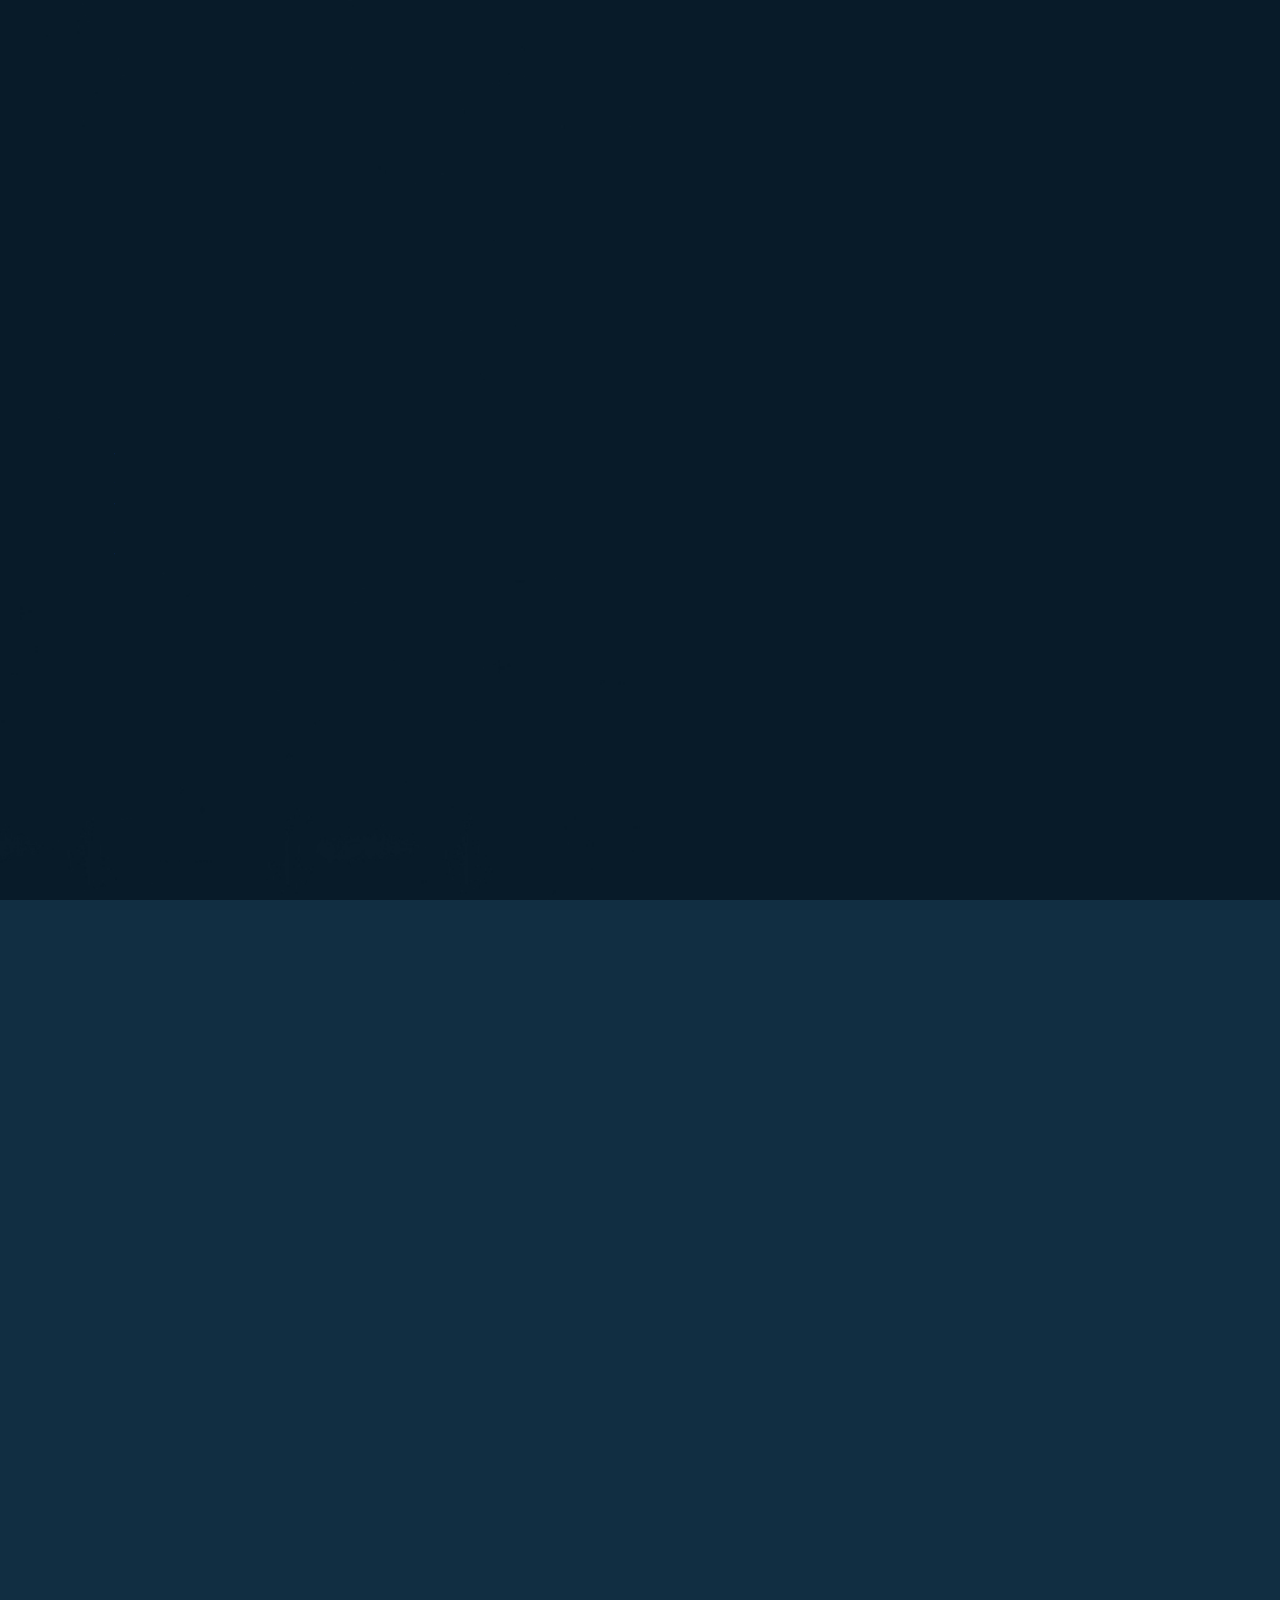
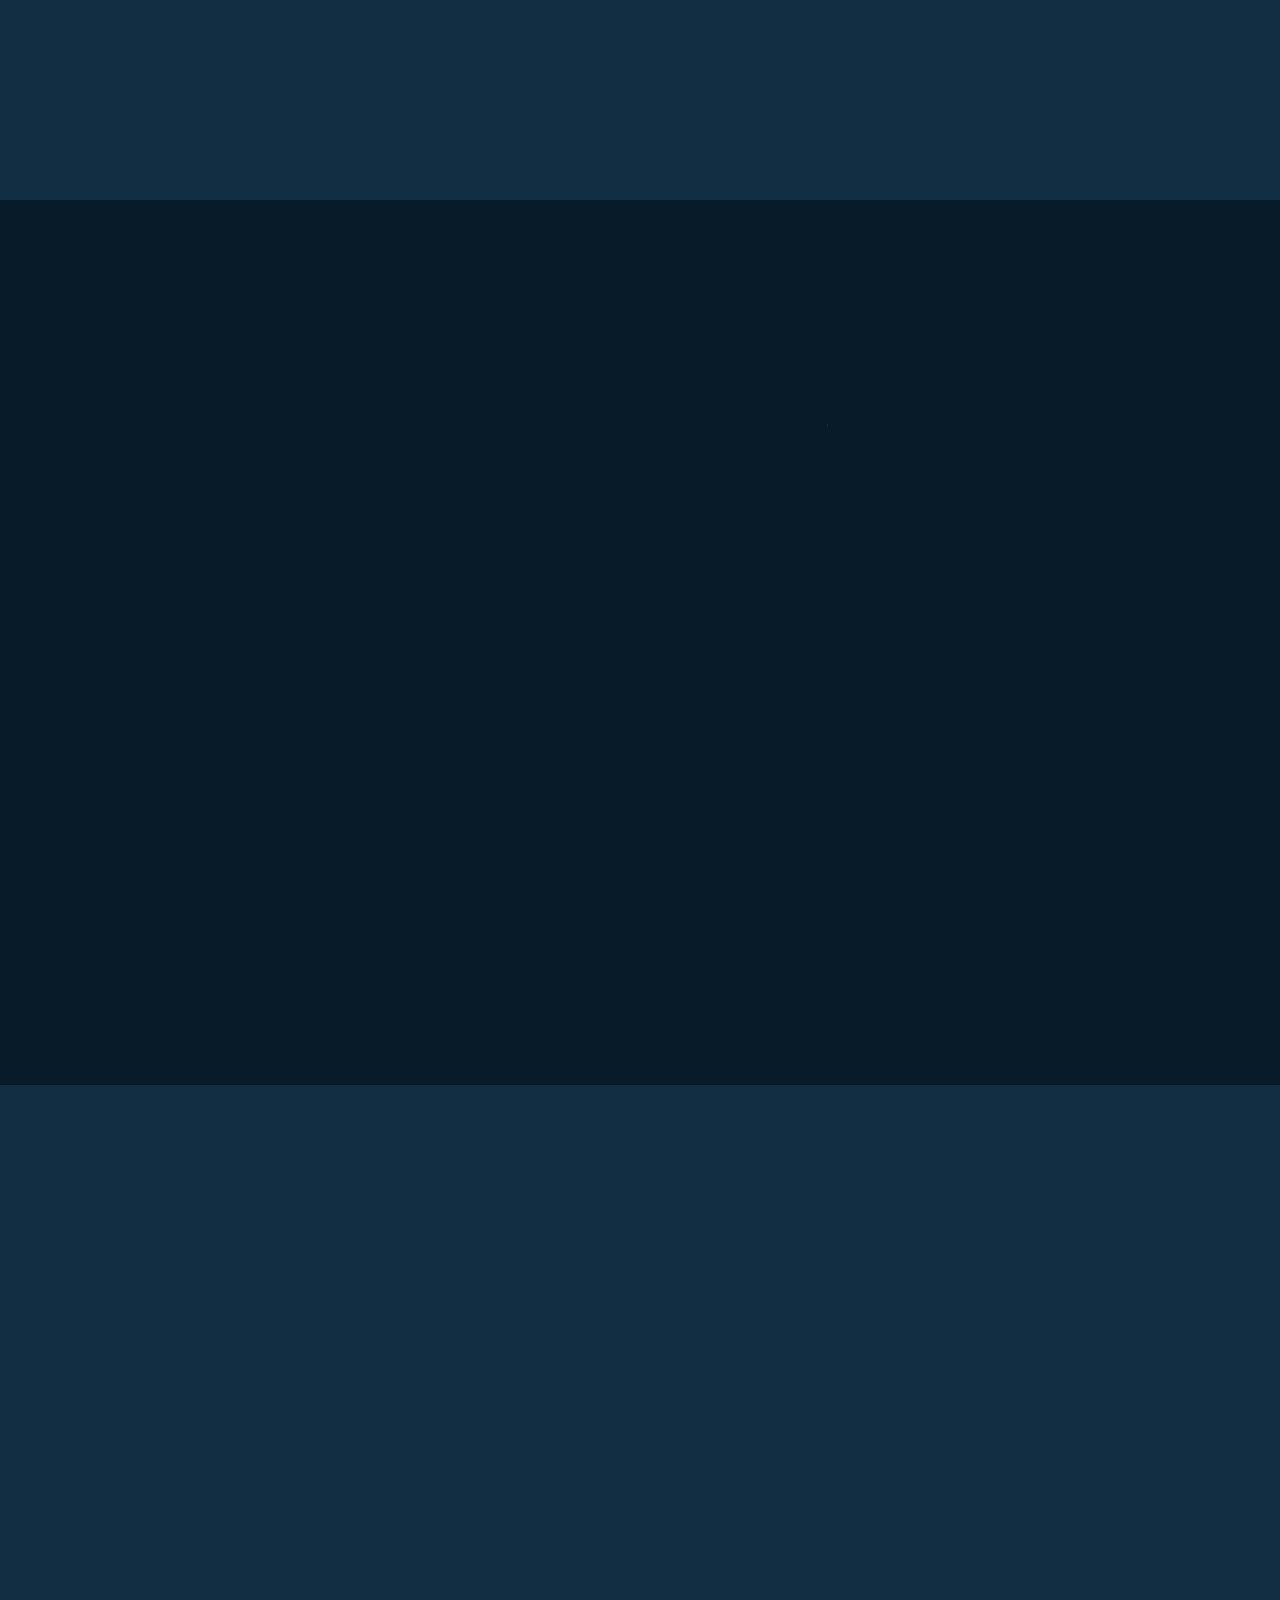
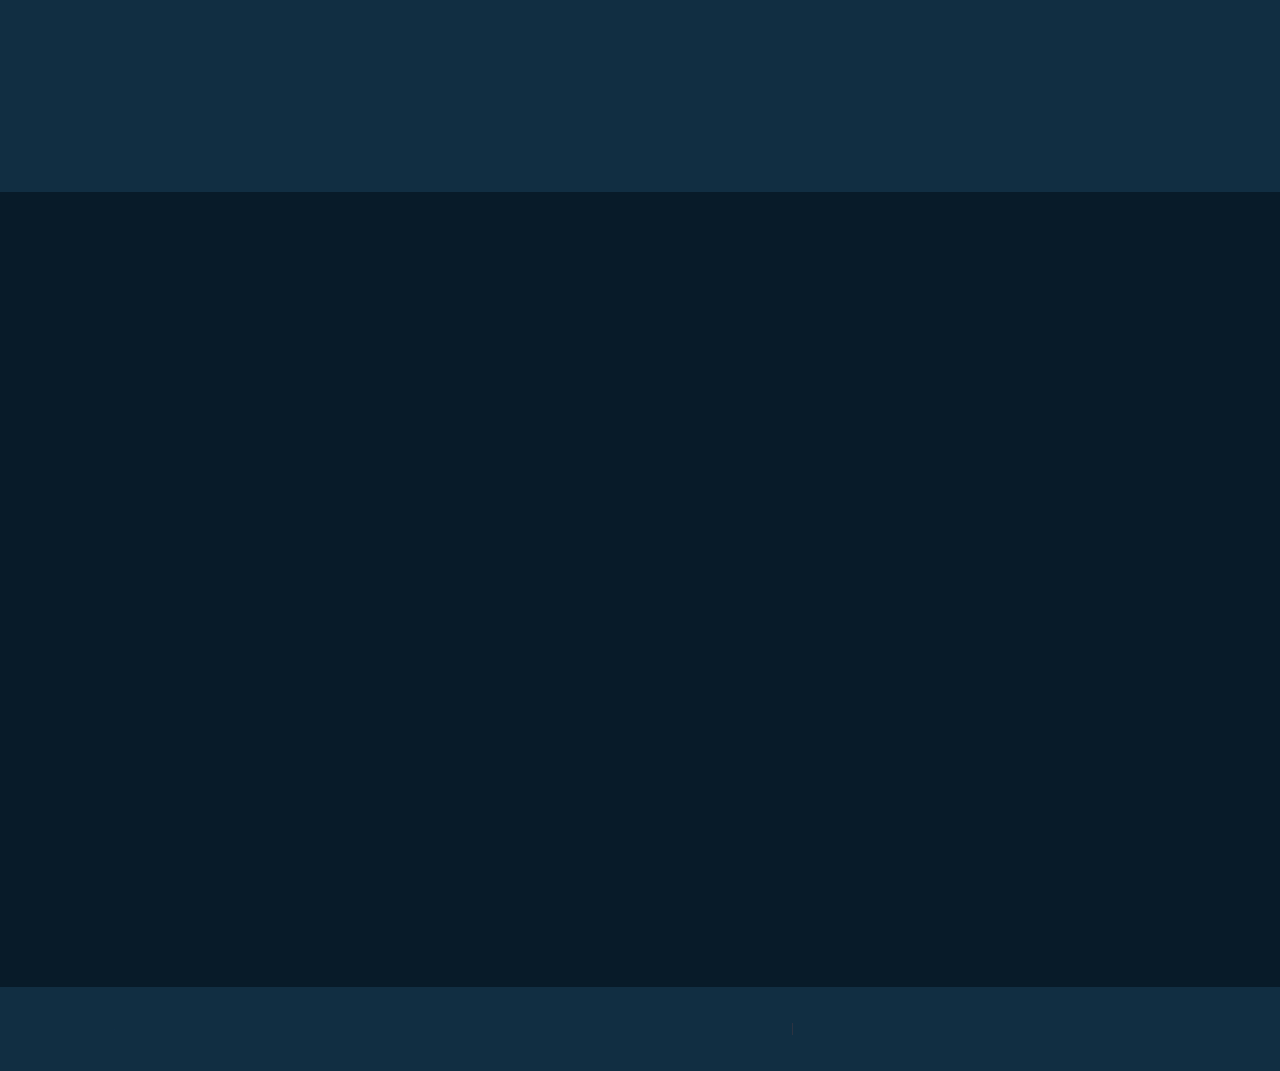
<file: index.html>
<!DOCTYPE html>
<html lang="en">

<head>
    <meta charset="UTF-8">
    <meta http-equiv="X-UA-Compatible" content="IE=edge">
    <meta name="viewport" content="width=device-width, initial-scale=1.0">
    <title>Responsive Personal Potfolio</title>

    <link rel="stylesheet" href="style.css">

    <!-- box icons -->
    <link href='https://unpkg.com/boxicons@2.1.4/css/boxicons.min.css' rel='stylesheet'>
</head>

<body>

    <!-- header design -->
    <header class="header">
        <a href="#" class="logo">alwan dearliyan .<span class="animate" style="--i:1;"></span></a>

        <div class="bx bx-menu" id="menu-icon"><span class="animate" style="--i:2;"></span></div>

        <nav class="navbar">
            <a href="#home" class="active">Home</a>
            <a href="#about">About</a>
            <a href="#education">Education</a>
            <a href="#skills">Skills</a>
            <a href="#contact">Contact</a>

            <span class="active-nav"></span>
            <span class="animate" style="--i:2;"></span>
        </nav>
    </header>

    <!-- home section design -->
    <section class="home show-animate" id="home">
        <div class="home-content">
            <h1>Hi, I'm <span>alwan dearliyan </span><span class="animate" style="--i:2;"></span></h1>
            <div class="text-animate">
                <h3>smk panca bhakti rakit</h3>
                <span class="animate" style="--i:3;"></span>
            </div>
            <p>saya sekolah di smk panca bhakti rakit
                the new abilities
                I particularly want to put my knowledge and experience in Graphic Design, Web Development, and Android
                Development to use.
                To the best of my knowledge, avidly seeks to serve a professional organization with sincere devotion,
                diligence, and commitment.
                I have five years of experience managing a YouTube channel, therefore I also have knowledge with video
                editing.
                <span class="animate" style="--i:4;"></span>
            </p>

            <div class="btn-box">
                <a href="#" class="btn">Hire Me</a>
                <a href="#" class="btn">Let's Talk</a>
                <span class="animate" style="--i:5;"></span>
            </div>
        </div>

        <div class="home-sci">
            <a href="#"><i class='bx bxl-facebook'></i></a>
            <a href="#"><i class='bx bxl-twitter'></i></a>
            <a href="#"><i class='bx bxl-linkedin'></i></a>
            <span class="animate" style="--i:6;"></span>
        </div>

        <div class="home-imgHover"></div>
        <span class="animate home-img" style="--i:7;"></span>
    </section>

    <!-- about section design -->
    <section class="about" id="about">
        <h2 class="heading">About <span>Me</span><span class="animate scroll" style="--i:1;"></span></h2>

        <div class="about-img">
            <img src="images/about.jpg" alt="">
            <span class="circle-spin"></span>
            <span class="animate scroll" style="--i:2;"></span>
        </div>

        <div class="about-content">
            <h3>Hi there! Glad to see you here.<span class="animate scroll" style="--i:3;"></span></h3>
            <p>Hello! Nishat Mahmud here. A technology fanatic!<br>
                Currently, I am enrolled in the Department of
                Computer Science and Engineering at Jagannath
                University in Dhaka. My early education was
                completed from Mymensingh Zilla School and Govt.
                Ananda Mohon College in Mymensingh.
                <span class="animate scroll" style="--i:4;"></span>
            </p>

            <div class="btn-box btns">
                <a href="#contact" class="btn">Contact Me</a>
                <span class="animate scroll" style="--i:5;"></span>
            </div>
        </div>
    </section>

    <!-- education section design -->
    <section class="education" id="education">
        <h2 class="heading">My <span>Journey</span><span class="animate scroll" style="--i:1;"></span></h2>

        <div class="education-row">
            <div class="education-column">
                <h3 class="title">Education<span class="animate scroll" style="--i:2;"></span></h3>

                <div class="education-box">
                    <div class="education-content">
                        <div class="content">
                            <div class="year"><i class='bx bxs-calendar'></i> 2017 - 2018</div>
                            <h3>Master Degree - University</h3>
                            <p>Lorem ipsum dolor, sit amet consectetur
                                adipisicing elit. Blanditiis dolorem harum
                                dolorum debitis. Magni, iste! Perferendis
                                laborum reprehenderit dolorum totam.</p>
                        </div>
                    </div>

                    <div class="education-content">
                        <div class="content">
                            <div class="year"><i class='bx bxs-calendar'></i> 2018 - 2019</div>
                            <h3>Master Degree - University</h3>
                            <p>Lorem ipsum dolor, sit amet consectetur
                                adipisicing elit. Blanditiis dolorem harum
                                dolorum debitis. Magni, iste! Perferendis
                                laborum reprehenderit dolorum totam.</p>
                        </div>
                    </div>

                    <div class="education-content">
                        <div class="content">
                            <div class="year"><i class='bx bxs-calendar'></i> 2019 - 2020</div>
                            <h3>Master Degree - University</h3>
                            <p>Lorem ipsum dolor, sit amet consectetur
                                adipisicing elit. Blanditiis dolorem harum
                                dolorum debitis. Magni, iste! Perferendis
                                laborum reprehenderit dolorum totam.</p>
                        </div>
                    </div>

                    <span class="animate scroll" style="--i:3;"></span>
                </div>
            </div>

            <div class="education-column">
                <h3 class="title">Experience<span class="animate scroll" style="--i:5;"></span></h3>

                <div class="education-box">
                    <div class="education-content">
                        <div class="content">
                            <div class="year"><i class='bx bxs-calendar'></i> 2017 - 2018</div>
                            <h3>Web Developer - Company</h3>
                            <p>Lorem ipsum dolor, sit amet consectetur
                                adipisicing elit. Blanditiis dolorem harum
                                dolorum debitis. Magni, iste! Perferendis
                                laborum reprehenderit dolorum totam.</p>
                        </div>
                    </div>

                    <div class="education-content">
                        <div class="content">
                            <div class="year"><i class='bx bxs-calendar'></i> 2018 - 2019</div>
                            <h3>Web Developer - Company</h3>
                            <p>Lorem ipsum dolor, sit amet consectetur
                                adipisicing elit. Blanditiis dolorem harum
                                dolorum debitis. Magni, iste! Perferendis
                                laborum reprehenderit dolorum totam.</p>
                        </div>
                    </div>

                    <div class="education-content">
                        <div class="content">
                            <div class="year"><i class='bx bxs-calendar'></i> 2019 - 2020</div>
                            <h3>Web Developer - Company</h3>
                            <p>Lorem ipsum dolor, sit amet consectetur
                                adipisicing elit. Blanditiis dolorem harum
                                dolorum debitis. Magni, iste! Perferendis
                                laborum reprehenderit dolorum totam.</p>
                        </div>
                    </div>

                    <span class="animate scroll" style="--i:6;"></span>
                </div>
            </div>
        </div>
    </section>

    <!-- skills section design -->
    <section class="skills" id="skills">
        <h2 class="heading">My <span>Skills</span><span class="animate scroll" style="--i:1;"></span></h2>

        <div class="skills-row">
            <div class="skills-column">
                <h3 class="title">Coding Skills<span class="animate scroll" style="--i:2;"></span></h3>

                <div class="skills-box">
                    <div class="skills-content">
                        <div class="progress">
                            <h3>HTML <span>90%</span></h3>
                            <div class="bar"><span></span></div>
                        </div>

                        <div class="progress">
                            <h3>CSS <span>80%</span></h3>
                            <div class="bar"><span></span></div>
                        </div>

                        <div class="progress">
                            <h3>JavaScript <span>65%</span></h3>
                            <div class="bar"><span></span></div>
                        </div>

                        <div class="progress">
                            <h3>Python <span>75%</span></h3>
                            <div class="bar"><span></span></div>
                        </div>
                    </div>

                    <span class="animate scroll" style="--i:3;"></span>
                </div>
            </div>

            <div class="skills-column">
                <h3 class="title">Professional Skills<span class="animate scroll" style="--i:5;"></span></h3>

                <div class="skills-box">
                    <div class="skills-content">
                        <div class="progress">
                            <h3>Web Design <span>95%</span></h3>
                            <div class="bar"><span></span></div>
                        </div>

                        <div class="progress">
                            <h3>Web Development <span>67%</span></h3>
                            <div class="bar"><span></span></div>
                        </div>

                        <div class="progress">
                            <h3>Graphic Design <span>85%</span></h3>
                            <div class="bar"><span></span></div>
                        </div>

                        <div class="progress">
                            <h3>SEO Marketing <span>60%</span></h3>
                            <div class="bar"><span></span></div>
                        </div>
                    </div>

                    <span class="animate scroll" style="--i:6;"></span>
                </div>
            </div>
        </div>
    </section>

    <!-- contact section design -->
    <section class="contact" id="contact">
        <h2 class="heading">Contact <span>Me</span><span class="animate scroll" style="--i:1;"></span></h2>

        <form action="#">
            <div class="input-box">
                <div class="input-field">
                    <input type="text" placeholder="Full Name" required>
                    <span class="focus"></span>
                </div>
                <div class="input-field">
                    <input type="text" placeholder="Email" required>
                    <span class="focus"></span>
                </div>

                <span class="animate scroll" style="--i:3;"></span>
            </div>
            <div class="input-box">
                <div class="input-field">
                    <input type="number" placeholder="Mobile Number" required>
                    <span class="focus"></span>
                </div>
                <div class="input-field">
                    <input type="text" placeholder="Email Subject" required>
                    <span class="focus"></span>
                </div>

                <span class="animate scroll" style="--i:5;"></span>
            </div>

            <div class="textarea-field">
                <textarea name="" id="" cols="30" rows="10" placeholder="Your Message" required></textarea>
                <span class="focus"></span>

                <span class="animate scroll" style="--i:7;"></span>
            </div>

            <div class="btn-box btns">
                <button type="submit" class="btn">Submit</button>

                <span class="animate scroll" style="--i:9;"></span>
            </div>
        </form>
    </section>

    <!-- footer design -->
    <footer class="footer">
        <div class="footer-text">
            <p>Copyright &copy; 2023 | Designed and
                Maintenance by Nishat Mahmud | All
                Rights Reserved</p>

            <span class="animate scroll" style="--i:1;"></span>
        </div>

        <div class="footer-iconTop">
            <a href="#"><i class='bx bx-up-arrow-alt'></i></a>

            <span class="animate scroll" style="--i:3;"></span>
        </div>
    </footer>


    <script src="script.js"></script>
</body>

</html>
</file>
<file: style.css>
@import url('https://fonts.googleapis.com/css2?family=Poppins:wght@300;400;500;600;800;900&display=swap');

* {
    margin: 0;
    padding: 0;
    box-sizing: border-box;
    text-decoration: none;
    border: none;
    outline: none;
    scroll-behavior: smooth;
    font-family: 'Poppins', sans-serif;
}

:root {
    --bg-color: #081b29;
    --second-bg-color: #112e42;
    --text-color: #ededed;
    --main-color: #00abf0;
}

html {
    font-size: 62.5%;
    overflow-x: hidden;
}

body {
    background: var(--bg-color);
    color: var(--text-color);
}

.header {
    position: fixed;
    top: 0;
    left: 0;
    width: 100%;
    padding: 2rem 9%;
    background: transparent;
    display: flex;
    justify-content: space-between;
    align-items: center;
    z-index: 100;
    transition: .3s;
}

.header.sticky {
    background: var(--bg-color);
}

.logo {
    position: relative;
    font-size: 2.5rem;
    color: var(--text-color);
    font-weight: 600;
}

.navbar {
    position: relative;
}

.navbar a {
    font-size: 1.7rem;
    color: var(--text-color);
    font-weight: 500;
    margin-left: 3.5rem;
    transition: .3s;
}

.navbar a:hover,
.navbar a.active {
    color: var(--main-color);
}

#menu-icon {
    position: relative;
    font-size: 3.6rem;
    color: var(--text-color);
    cursor: pointer;
    display: none;
}

section {
    min-height: 100vh;
    padding: 10rem 9% 2rem;
}

.home {
    display: flex;
    align-items: center;
    padding: 0 9%;
    background: url('/images/home.jpg') no-repeat;
    background-size: cover;
    background-position: center;
}

.home-content {
    max-width: 60rem;
    z-index: 99;
}

.home-content h1 {
    position: relative;
    display: inline-block;
    font-size: 5.12rem; /* change here */
    font-weight: 700;
    line-height: 1.3;
}

.home-content h1 span {
    color: var(--text-color);
}

.home-content .text-animate {
    position: relative;
    width: 32.8rem;
}

.home-content .text-animate h3 {
    /* change here */
    font-size: 3.05rem;
    font-weight: 700;
    color: transparent;
    -webkit-text-stroke: .7px var(--main-color);
    background-image: linear-gradient(var(--main-color), var(--main-color));
    background-repeat: no-repeat;
    -webkit-background-clip: text;
    background-position: -33rem 0;
}

.home.show-animate .home-content .text-animate h3 {
    animation: homeBgText 6s linear infinite;
    animation-delay: 2s;
}

.home-content .text-animate h3::before {
    content: '';
    position: absolute;
    top: 0;
    left: 0;
    width: 0;
    height: 100%;
    border-right: 2px solid var(--main-color);
    z-index: -1;
}

.home.show-animate .home-content .text-animate h3::before {
    animation: homeCursorText 6s linear infinite;
    animation-delay: 2s;
}

.home-content p {
    position: relative;
    font-size: 1.6rem;
    margin: 2rem 0 4rem;
}

.btn-box {
    position: relative;
    display: flex;
    justify-content: space-between;
    width: 34.5rem;
    height: 5rem;
}

.btn-box .btn {
    position: relative;
    display: inline-flex;
    justify-content: center;
    align-items: center;
    width: 15rem;
    height: 100%;
    background: var(--main-color);
    border: .2rem solid var(--main-color);
    border-radius: .8rem;
    font-size: 1.8rem;
    font-weight: 600;
    letter-spacing: .1rem;
    color: var(--bg-color);
    z-index: 1;
    overflow: hidden;
    transition: .5s;
}

.btn-box .btn:hover {
    color: var(--main-color);
}

.btn-box .btn:nth-child(2) {
    background: transparent;
    color: var(--main-color);
}

.btn-box .btn:nth-child(2):hover {
    color: var(--bg-color);
}

.btn-box .btn:nth-child(2)::before {
    background: var(--main-color);
}

.btn-box .btn::before {
    content: '';
    position: absolute;
    top: 0;
    left: 0;
    width: 0;
    height: 100%;
    background: var(--bg-color);
    z-index: -1;
    transition: .5s;
}

.btn-box .btn:hover::before {
    width: 100%;
}

.home-sci {
    position: absolute;
    bottom: 4rem;
    width: 170px;
    display: flex;
    justify-content: space-between;
}

.home-sci a {
    position: relative;
    display: inline-flex;
    justify-content: center;
    align-items: center;
    width: 40px;
    height: 40px;
    background: transparent;
    border: .2rem solid var(--main-color);
    border-radius: 50%;
    font-size: 20px;
    color: var(--main-color);
    z-index: 1;
    overflow: hidden;
    transition: .5s;
}

.home-sci a:hover {
    color: var(--bg-color);
}

.home-sci a::before {
    content: '';
    position: absolute;
    top: 0;
    left: 0;
    width: 0;
    height: 100%;
    background: var(--main-color);
    z-index: -1;
    transition: .5s;
}

.home-sci a:hover::before {
    width: 100%;
}

.home-imgHover {
    position: absolute;
    top: 0;
    right: 0;
    width: 45%;
    height: 100%;
    background: transparent;
    transition: 3s;
}

.home-imgHover:hover {
    background: var(--bg-color);
    opacity: .8;
}

.about {
    display: flex;
    justify-content: center;
    align-items: center;
    flex-direction: column;
    gap: 2rem;
    background: var(--second-bg-color);
    padding-bottom: 6rem;
}

.heading {
    position: relative;
    font-size: 5rem;
    margin-bottom: 3rem;
    text-align: center;
}

span {
    color: var(--main-color);
}

.about-img {
    position: relative;
    width: 25rem;
    height: 25rem;
    border-radius: 50%;
    display: flex;
    justify-content: center;
    align-items: center;
}

.about-img img {
    width: 90%;
    border-radius: 50%;
    border: .2rem solid var(--main-color);
}

.about-img .circle-spin {
    position: absolute;
    top: 50%;
    left: 50%;
    transform: translate(-50%, -50%) rotate(0);
    width: 100%;
    height: 100%;
    border-radius: 50%;
    border-top: .2rem solid var(--second-bg-color);
    border-bottom: .2rem solid var(--second-bg-color);
    border-left: .2rem solid var(--main-color);
    border-right: .2rem solid var(--main-color);
    animation: aboutSpinner 8s linear infinite;
}

.about-content {
    text-align: center;
}

.about-content h3 {
    position: relative;
    display: inline-block;
    font-size: 2.6rem;
}

.about-content p {
    position: relative;
    font-size: 1.6rem;
    margin: 2rem 0 3rem;
}

.btn-box.btns {
    display: inline-block;
    width: 15rem;
}

.btn-box.btns a::before {
    background: var(--second-bg-color);
}

.education {
    display: flex;
    justify-content: center;
    align-items: center;
    flex-direction: column;
    min-height: auto;
    padding-bottom: 5rem;
}

.education .education-row {
    display: flex;
    flex-wrap: wrap;
    gap: 5rem;
}

.education-row .education-column {
    flex: 1 1 40rem;
}

.education-column .title {
    position: relative;
    display: inline-block;
    font-size: 2.5rem;
    margin: 0 0 1.5rem 2rem;
}

.education-column .education-box {
    position: relative;
    border-left: .2rem solid var(--main-color);
}

.education-box .education-content {
    position: relative;
    padding-left: 2rem;
}

.education-box .education-content::before {
    content: '';
    position: absolute;
    top: 0;
    left: -1.1rem;
    width: 2rem;
    height: 2rem;
    background: var(--main-color);
    border-radius: 50%;
}

.education-content .content {
    position: relative;
    padding: 1.5rem;
    border: .2rem solid var(--main-color);
    border-radius: .6rem;
    margin-bottom: 2rem;
    overflow: hidden;
}

.education-content .content::before {
    content: '';
    position: absolute;
    top: 0;
    left: 0;
    width: 0;
    height: 100%;
    background: var(--second-bg-color);
    z-index: -1;
    transition: .5s;
}

.education-content .content:hover::before {
    width: 100%;
}

.education-content .content .year {
    font-size: 1.5rem;
    color: var(--main-color);
    padding-bottom: .5rem;
}

.education-content .content .year i {
    padding-right: .5rem;
}

.education-content .content h3 {
    font-size: 2rem;
}

.education-content .content p {
    font-size: 1.6rem;
    padding-top: .5rem;
}

.skills {
    min-height: auto;
    padding-bottom: 7rem;
    background: var(--second-bg-color);
}

.skills h2 {
    display: inline-block;
    left: 50%;
    transform: translateX(-50%);
}

.skills .skills-row {
    display: flex;
    flex-wrap: wrap;
    gap: 5rem;
}

.skills-row .skills-column {
    flex: 1 1 40rem;
}

.skills-column .title {
    position: relative;
    display: inline-block;
    font-size: 2.5rem;
    margin: 0 0 1.5rem;
}

.skills-column .skills-box {
    position: relative;
}

.skills-box .skills-content {
    position: relative;
    border: .2rem solid var(--main-color);
    border-radius: .6rem;
    padding: .5rem 1.5rem;
    z-index: 1;
    overflow: hidden;
}

.skills-box .skills-content::before {
    content: '';
    position: absolute;
    top: 0;
    left: 0;
    width: 0;
    height: 100%;
    background: var(--bg-color);
    z-index: -1;
    transition: .5s;
}

.skills-box .skills-content:hover::before {
    width: 100%;
}

.skills-content .progress {
    padding: 1rem 0;
}

.skills-content .progress h3 {
    font-size: 1.7rem;
    display: flex;
    justify-content: space-between;
}

.skills-content .progress h3 span {
    color: var(--text-color);
}

.skills-content .progress .bar {
    height: 2.5rem;
    border-radius: .6rem;
    border: .2rem solid var(--main-color);
    padding: .5rem;
    margin: 1rem 0;
}

.skills-content .progress .bar span {
    display: block;
    height: 100%;
    border-radius: .3rem;
    background: var(--main-color);
}

.skills-column:nth-child(1) .skills-content .progress:nth-child(1) .bar span {
    width: 90%;
}

.skills-column:nth-child(1) .skills-content .progress:nth-child(2) .bar span {
    width: 80%;
}

.skills-column:nth-child(1) .skills-content .progress:nth-child(3) .bar span {
    width: 65%;
}

.skills-column:nth-child(1) .skills-content .progress:nth-child(4) .bar span {
    width: 75%;
}

.skills-column:nth-child(2) .skills-content .progress:nth-child(1) .bar span {
    width: 95%;
}

.skills-column:nth-child(2) .skills-content .progress:nth-child(2) .bar span {
    width: 67%;
}

.skills-column:nth-child(2) .skills-content .progress:nth-child(3) .bar span {
    width: 85%;
}

.skills-column:nth-child(2) .skills-content .progress:nth-child(4) .bar span {
    width: 60%;
}

.contact {
    min-height: auto;
    padding-bottom: 7rem;
}

.contact h2 {
    display: inline-block;
    left: 50%;
    transform: translateX(-50%);
}

.contact form {
    max-width: 70rem;
    margin: 0 auto;
    text-align: center;
}

.contact form .input-box {
    position: relative;
    display: flex;
    justify-content: space-between;
    flex-wrap: wrap;
}

.contact form .input-box .input-field {
    position: relative;
    width: 49%;
    margin: .8rem 0;
}

.contact form .input-box .input-field input,
.contact form .textarea-field textarea {
    width: 100%;
    height: 100%;
    padding: 1.5rem;
    font-size: 1.6rem;
    color: var(--text-color);
    background: transparent;
    border-radius: .6rem;
    border: .2rem solid var(--main-color);
}

.contact form .input-box .input-field input::placeholder,
.contact form .textarea-field textarea::placeholder {
    color: var(--text-color);
}

.contact form .focus {
    position: absolute;
    top: 0;
    left: 0;
    width: 0;
    height: 100%;
    background: var(--second-bg-color);
    border-radius: .6rem;
    z-index: -1;
    transition: .5s;
}

.contact form .input-box .input-field input:focus~.focus,
.contact form .input-box .input-field input:valid~.focus,
.contact form .textarea-field textarea:focus~.focus,
.contact form .textarea-field textarea:valid~.focus {
    width: 100%;
}

.contact form .textarea-field {
    position: relative;
    margin: .8rem 0 2.7rem;
    display: flex;
}

.contact form .textarea-field textarea {
    resize: none;
}

.contact form .btn-box.btns .btn {
    cursor: pointer;
}

.footer {
    display: flex;
    justify-content: space-between;
    align-items: center;
    flex-wrap: wrap;
    padding: 2rem 9%;
    background: var(--second-bg-color);
}

.footer-text,
.footer-iconTop {
    position: relative;
}

.footer-text p {
    font-size: 1.6rem;
}

.footer-iconTop a {
    position: relative;
    display: inline-flex;
    justify-content: center;
    align-items: center;
    padding: .8rem;
    background: var(--main-color);
    border: .2rem solid var(--main-color);
    border-radius: .6rem;
    z-index: 1;
    overflow: hidden;
}

.footer-iconTop a::before {
    content: '';
    position: absolute;
    top: 0;
    left: 0;
    width: 0;
    height: 100%;
    background: var(--second-bg-color);
    z-index: -1;
    transition: .5s;
}

.footer-iconTop a:hover::before {
    width: 100%;
}

.footer-iconTop a i {
    font-size: 2.4rem;
    color: var(--bg-color);
    transition: .5s;
}

.footer-iconTop a:hover i {
    color: var(--main-color);
}

/* ANIMATION RELOAD AND SCROLL */
.animate {
    position: absolute;
    top: 0;
    right: 0;
    width: 100%;
    height: 100%;
    background: var(--bg-color);
    z-index: 98;
}

.animate.home-img {
    width: 50%;
}

.logo .animate,
.navbar .animate,
#menu-icon .animate,
.home.show-animate .animate {
    animation: showRight 1s ease forwards;
    animation-delay: calc(.3s * var(--i));
}

.animate.scroll {
    transition: 1s ease;
    transition-delay: calc(.3s / var(--i));
    animation: none;
}

section:nth-child(odd) .animate.scroll,
.footer .animate.scroll {
    background: var(--second-bg-color);
}

.education .education-box .animate.scroll {
    width: 105%;
}

.about.show-animate .animate.scroll,
.education.show-animate .animate.scroll,
.skills.show-animate .animate.scroll,
.contact.show-animate .animate.scroll,
.footer.show-animate .animate.scroll {
    transition-delay: calc(.3s * var(--i));
    width: 0;
}

::-moz-selection { /* Code for Firefox */
    color: var(--second-bg-color);
    background: var(--main-color);
  }
  
::selection {
    color: var(--second-bg-color);
    background: var(--main-color);
  }


/* BREAKPOINTS */
@media (max-width: 1200px) {
    html {
        font-size: 55%;
    }
}

@media (max-width: 991px) {
    .header {
        padding: 2rem 4%;
    }

    section {
        padding: 10rem 4% 2rem;
    }

    .home {
        padding: 0 4%;
    }

    .footer {
        padding: 2rem 4%;
    }
}

@media (max-width: 850px) {
    .animate.home-img {
        width: 55%;
    }
}

@media (max-width: 768px) {
    .header {
        background: var(--bg-color);
    }

    #menu-icon {
        display: block;
    }

    .navbar {
        position: absolute;
        top: 100%;
        left: -100%;
        width: 100%;
        padding: 1rem 4%;
        background: var(--main-color);
        box-shadow: 0 .5rem 1rem rgba(0, 0, 0, .2);
        z-index: 1;
        transition: .25s ease;
        transition-delay: .25s;
    }

    .navbar.active {
        left: 0;
        transition-delay: 0s;
    }

    .navbar .active-nav {
        position: absolute;
        top: 0;
        left: -100%;
        width: 100%;
        height: 100%;
        background: var(--bg-color);
        border-top: .1rem solid rgba(0, 0, 0, .2);
        z-index: -1;
        transition: .25s ease;
        transition-delay: 0s;
    }

    .navbar.active .active-nav {
        left: 0;
        transition-delay: .25s;
    }

    .navbar a {
        display: block;
        font-size: 2rem;
        margin: 3rem 0;
        transform: translateX(-20rem);
        transition: .25s ease;
        transition-delay: 0s;
    }

    .navbar.active a {
        transform: translateX(0);
        transition-delay: .25s;
    }

    .home-imgHover {
        pointer-events: none;
        background: var(--bg-color);
        opacity: .6;
    }
}

@media (max-width: 520px) {
    html {
        font-size: 50%;
    }

    .home-content h1 {
        display: flex;
        flex-direction: column;
    }

    .home-sci {
        width: 160px;
    }

    .home-sci a {
        width: 38px;
        height: 38px;
    }
}

@media (max-width: 462px) {
    .home-content h1 {
        font-size: 5.2rem;
    }

    .education {
        padding: 10rem 4% 5rem 5%;
    }

    .contact form .input-box .input-field {
        width: 100%;
    }

    .footer {
        flex-direction: column-reverse;
    }

    .footer p {
        margin-top: 2rem;
        text-align: center;
    }
}

@media (max-width: 371px) {
    .home {
        justify-content: center;
    }

    .home-content {
        display: flex;
        align-items: center;
        flex-direction: column;
        text-align: center;
    }

    .home-content h1 {
        font-size: 5rem;
    }
}


/* KEYFRAMES ANIMATION */
@keyframes homeBgText {

    0%,
    10%,
    100% {
        background-position: -33rem 0;
    }

    65%,
    85% {
        background-position: 0 0;
    }
}

@keyframes homeCursorText {

    0%,
    10%,
    100% {
        width: 0;
    }

    65%,
    78%,
    85% {
        width: 100%;
        opacity: 1;
    }

    75%,
    81% {
        opacity: 0;
    }
}

@keyframes aboutSpinner {
    100% {
        transform: translate(-50%, -50%) rotate(360deg);
    }
}

@keyframes showRight {
    100% {
        width: 0;
    }
}
</file>
